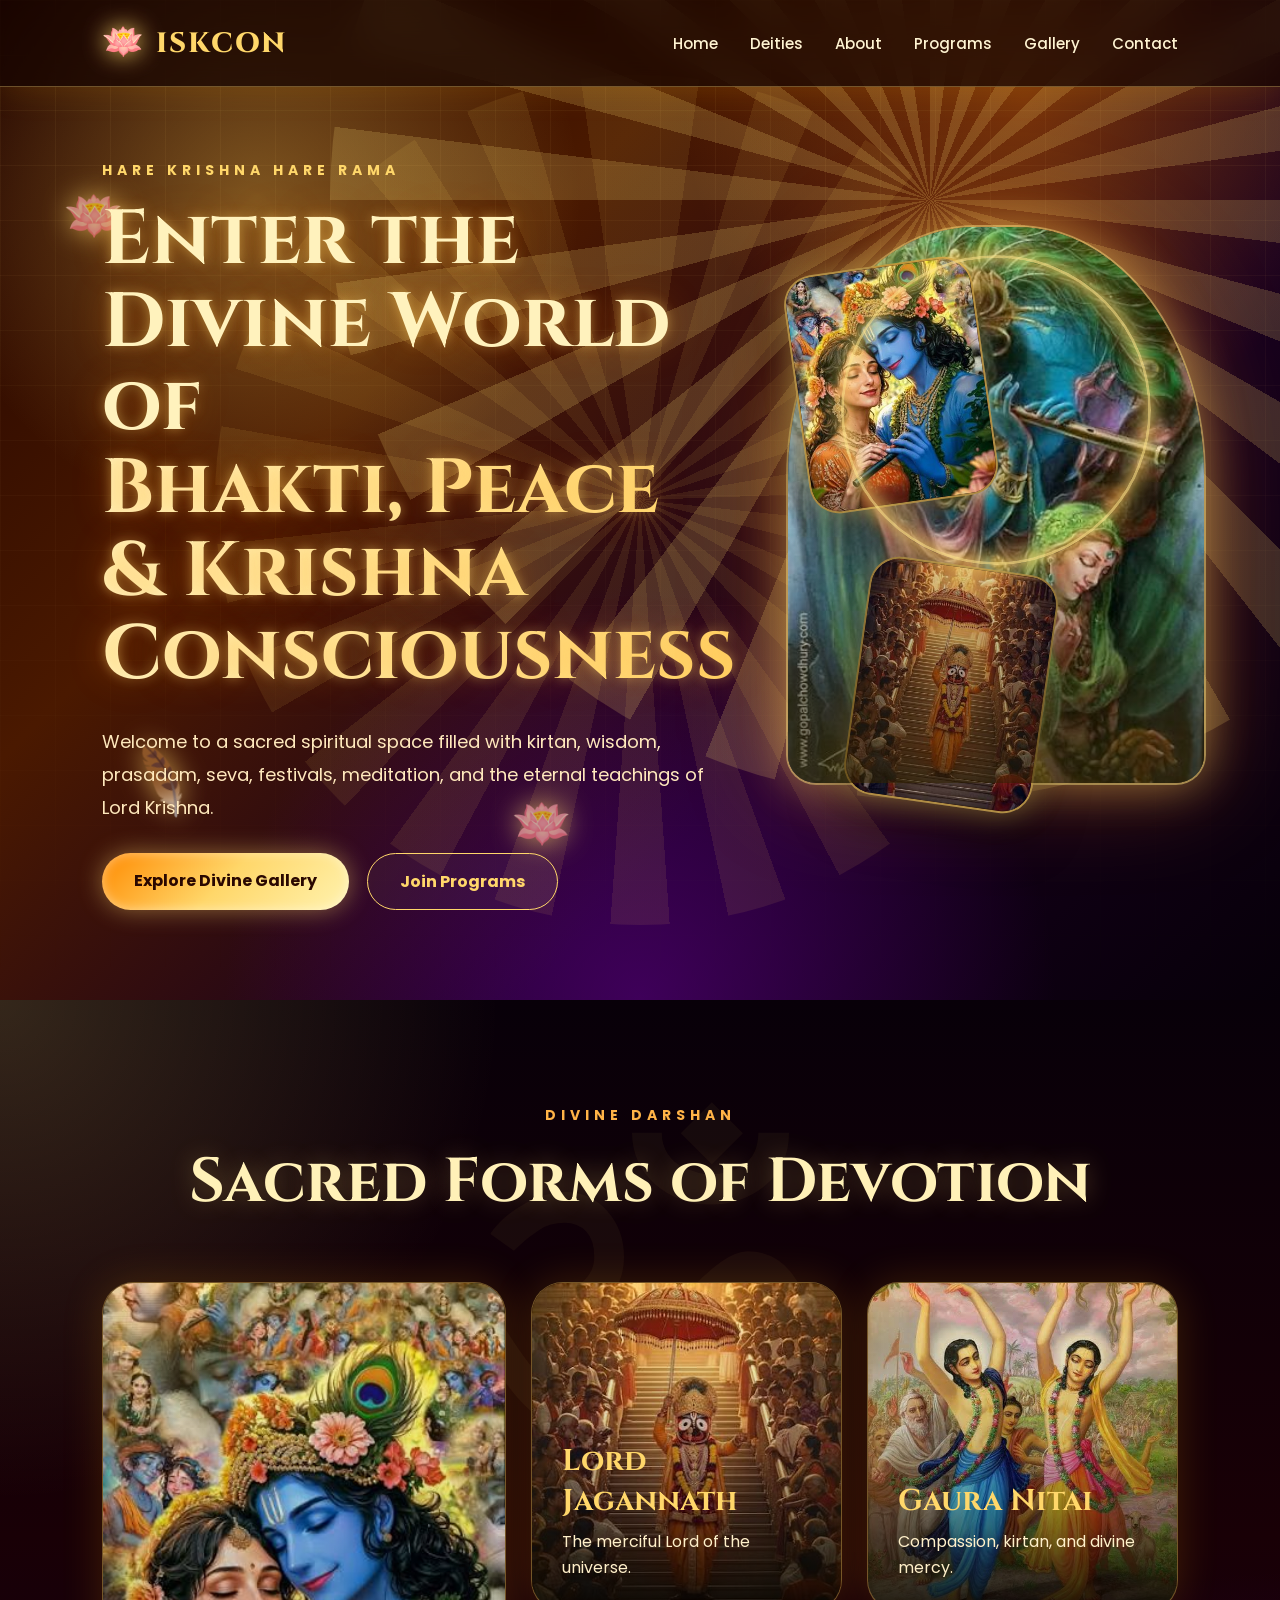
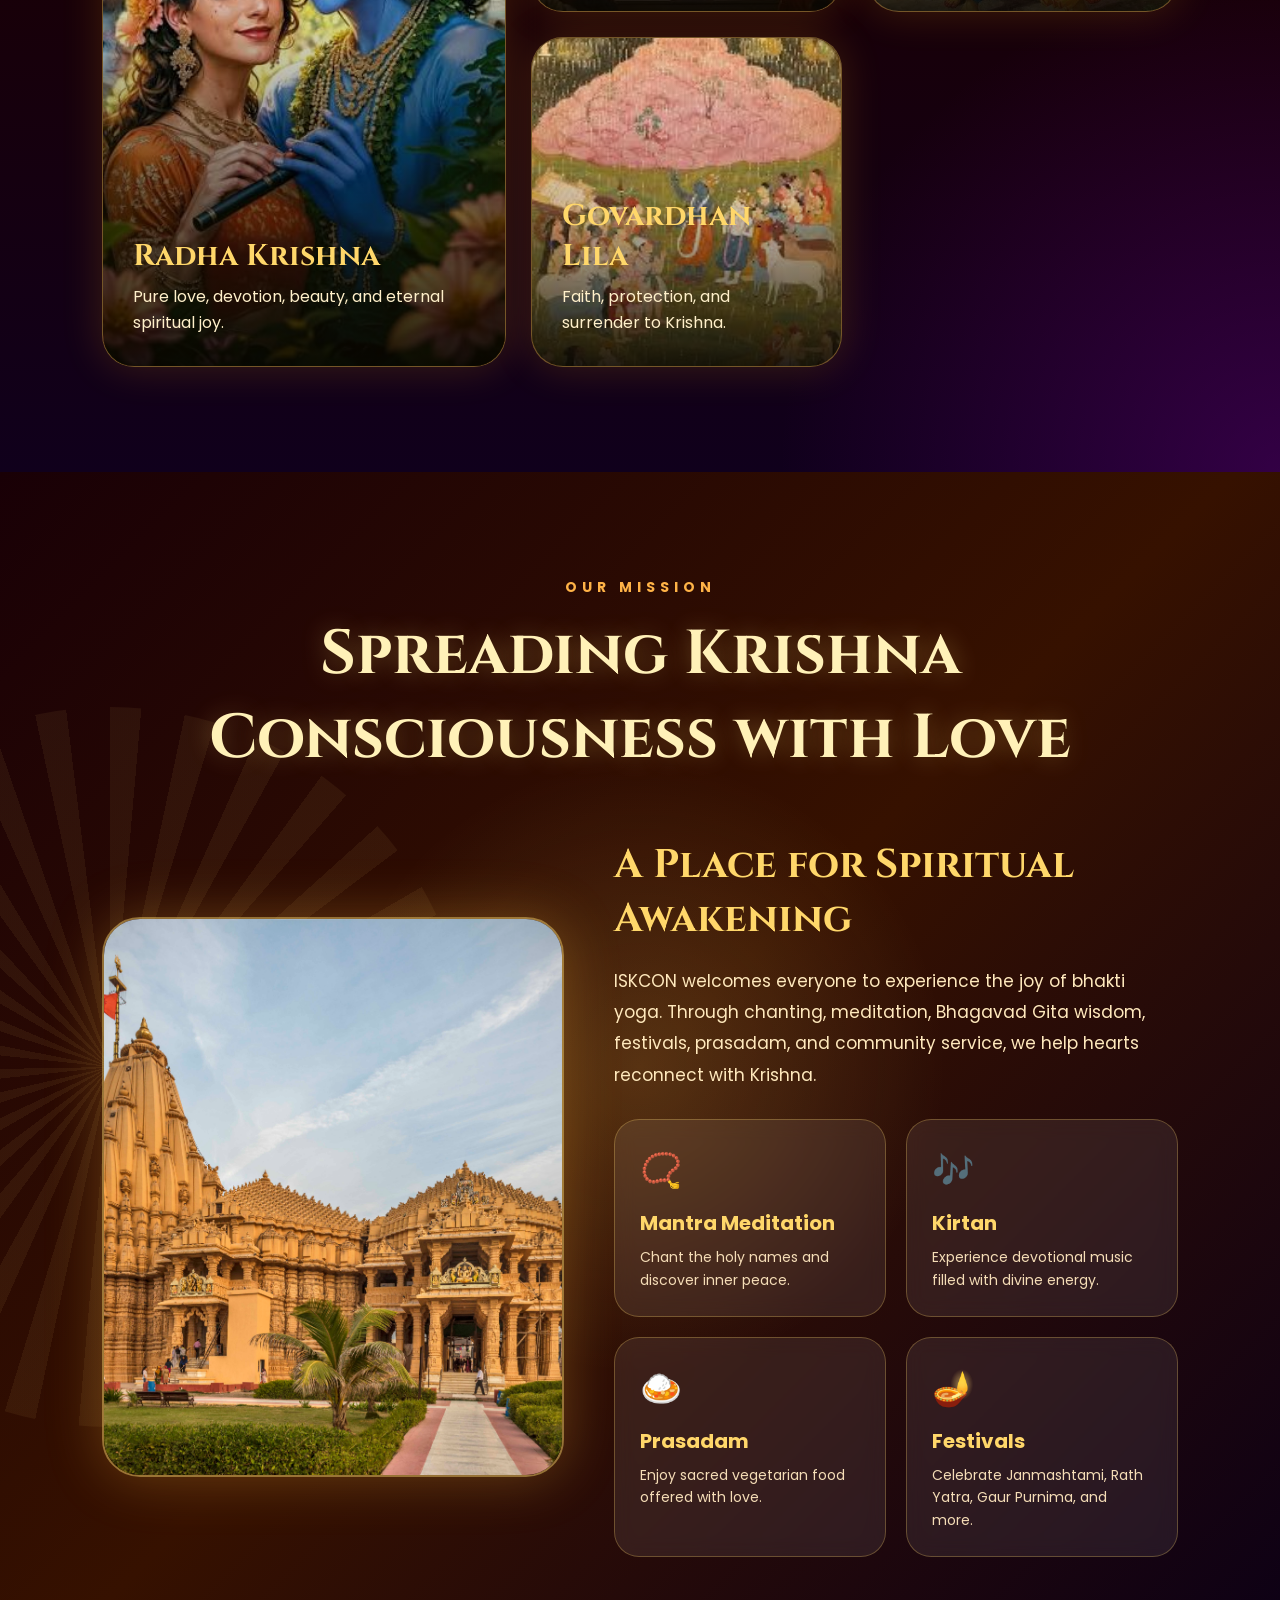
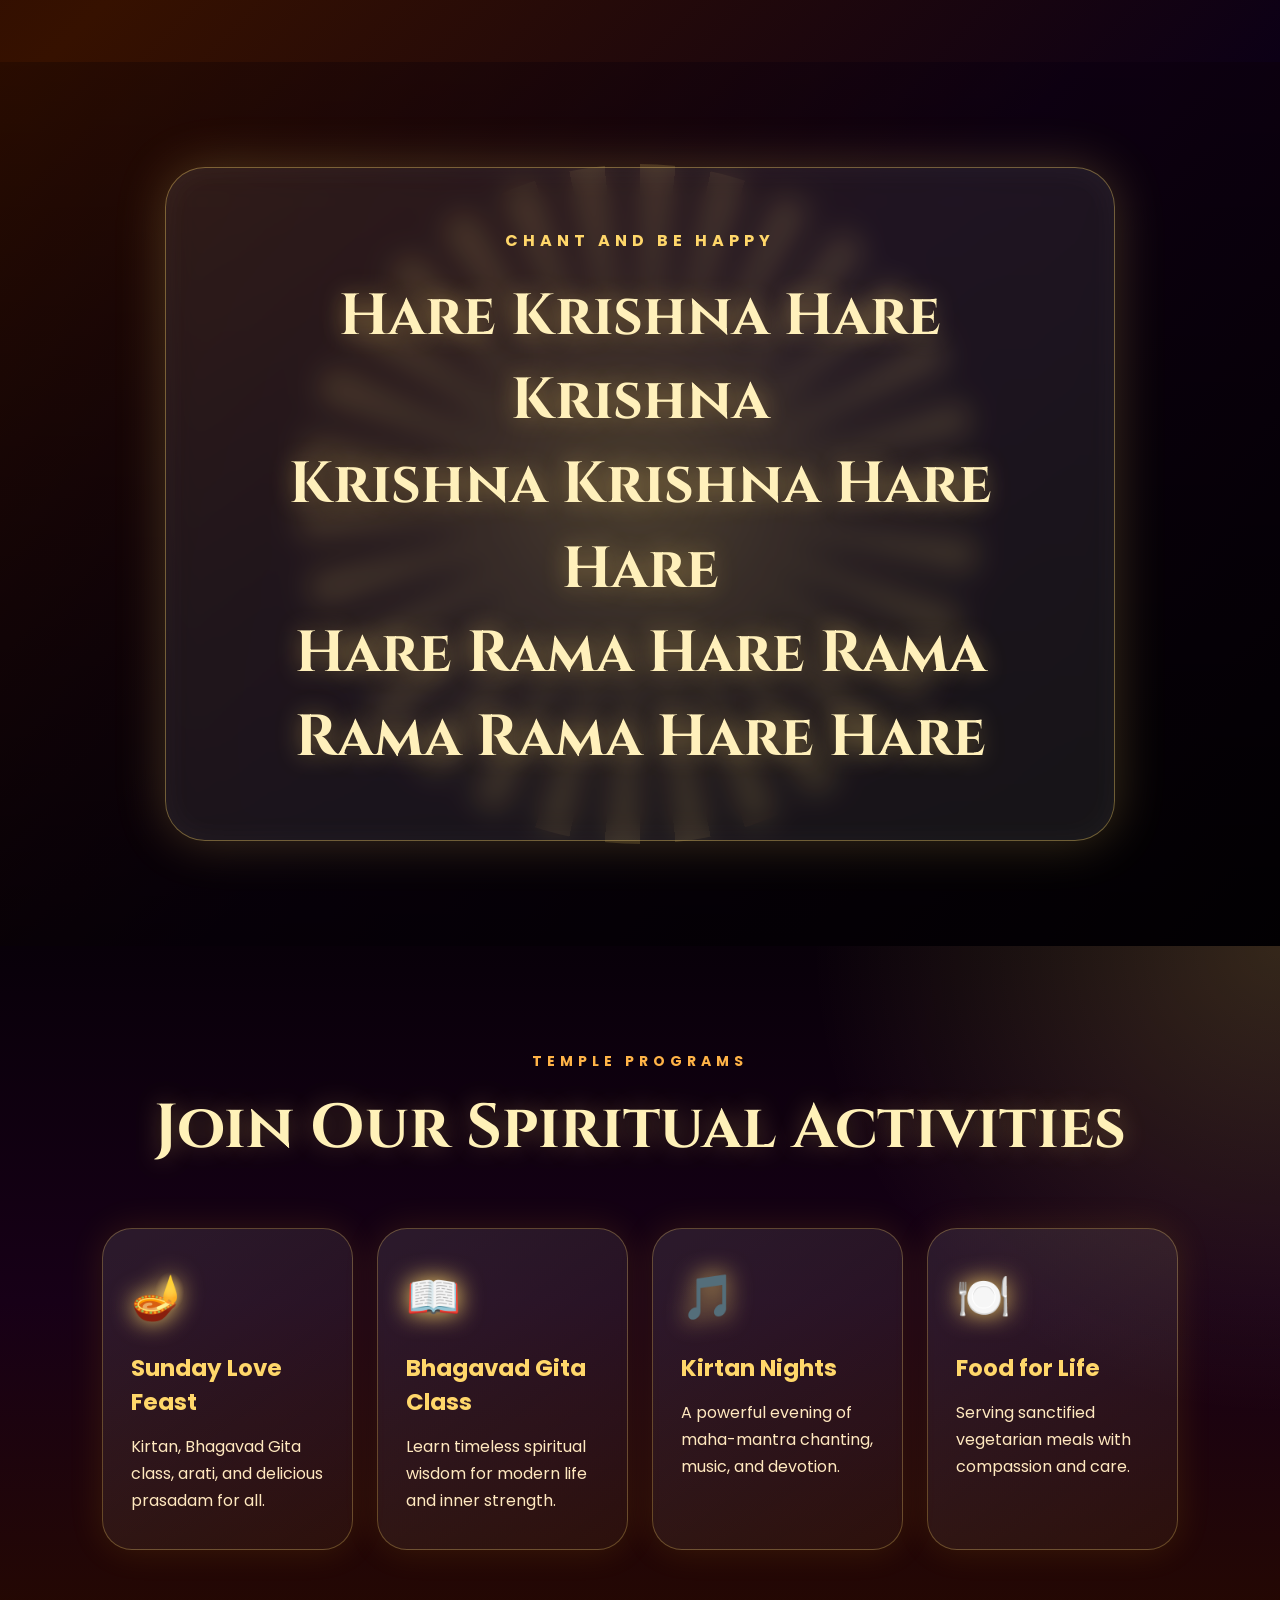
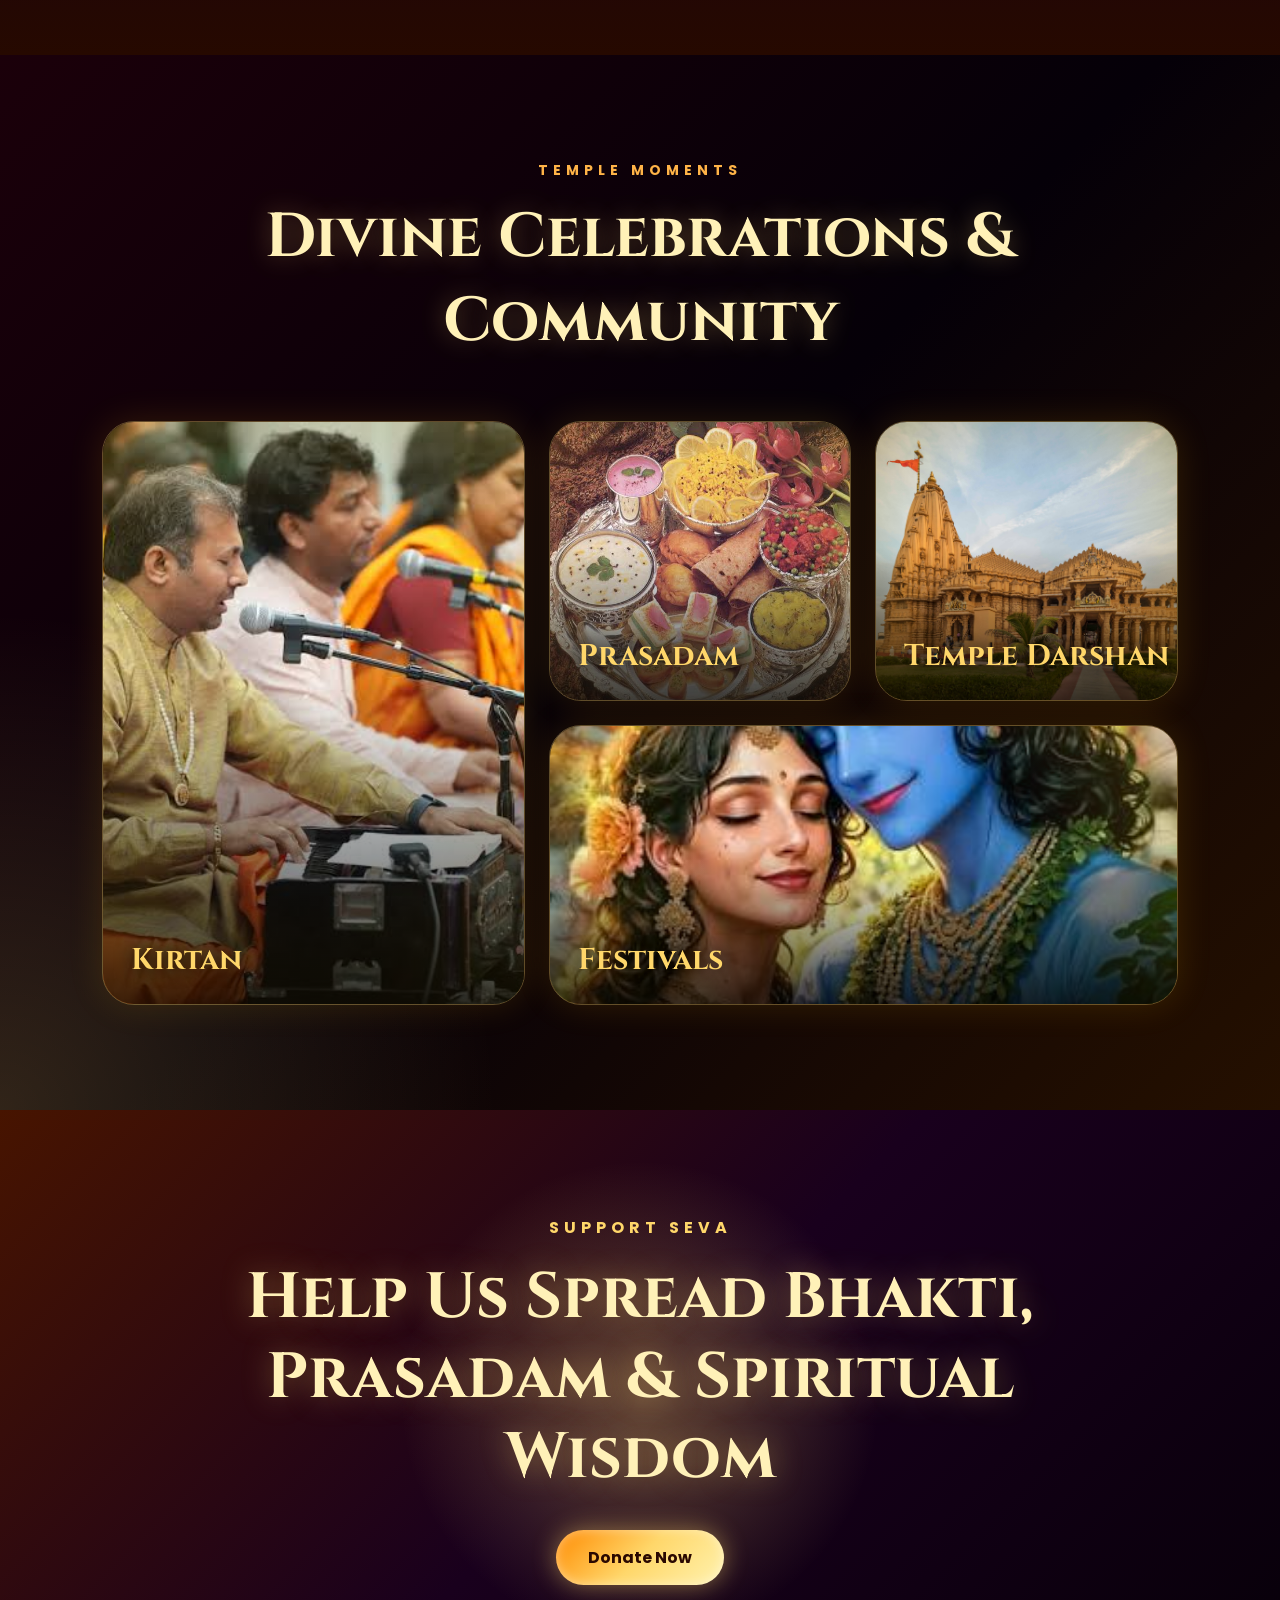
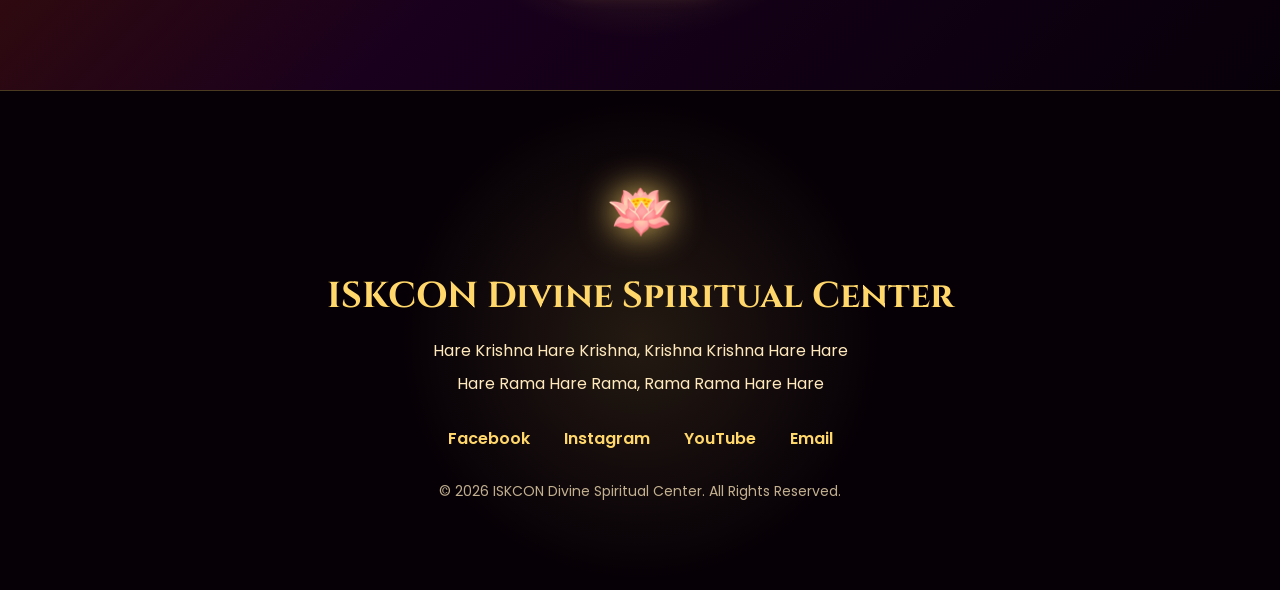
<file: index.html>
<!DOCTYPE html>
<html lang="en">
<head>
  <meta charset="UTF-8" />
  <meta name="viewport" content="width=device-width, initial-scale=1.0" />

  <title>ISKCON Divine Spiritual Center</title>

  <!-- CSS Link -->
  <link rel="stylesheet" href="iskcon-style.css" />

  <!-- Google Fonts -->
  <link href="https://fonts.googleapis.com/css2?family=Cinzel:wght@500;600;700;800&family=Poppins:wght@300;400;500;600;700&display=swap" rel="stylesheet">
</head>

<body>

  <header class="navbar">
    <div class="logo">
      <span class="logo-symbol">🪷</span>
      <span>ISKCON</span>
    </div>

    <nav>
      <a href="#home">Home</a>
      <a href="#deities">Deities</a>
      <a href="#about">About</a>
      <a href="#programs">Programs</a>
      <a href="#gallery">Gallery</a>
      <a href="#contact">Contact</a>
    </nav>
  </header>

  <section id="home" class="hero">

    <div class="golden-rays"></div>
    <div class="floating-lotus lotus-one">🪷</div>
    <div class="floating-lotus lotus-two">🪷</div>
    <div class="floating-lotus lotus-three">🪷</div>
    <div class="peacock feather-one">🪶</div>
    <div class="peacock feather-two">🪶</div>

    <div class="hero-text-box">
      <p class="small-heading">Hare Krishna Hare Rama</p>

      <h1>
        Enter the Divine World of  
        <span>Bhakti, Peace & Krishna Consciousness</span>
      </h1>

      <p class="hero-description">
        Welcome to a sacred spiritual space filled with kirtan, wisdom,
        prasadam, seva, festivals, meditation, and the eternal teachings of
        Lord Krishna.
      </p>

      <div class="hero-buttons">
        <a href="#deities" class="btn gold-btn">Explore Divine Gallery</a>
        <a href="#programs" class="btn outline-btn">Join Programs</a>
      </div>
    </div>

    <div class="hero-image-palace">
      <div class="main-deity-card">
        <div class="halo-ring"></div>
        <img src="images/krishna.jpg" alt="Lord Krishna" />
      </div>

      <div class="mini-card card-one">
        <img src="images/radha-krishna.jpg" alt="Radha Krishna" />
      </div>

      <div class="mini-card card-two">
        <img src="images/jagannath.jpg" alt="Lord Jagannath" />
      </div>
    </div>

  </section>

  <section id="deities" class="deities-section">

    <div class="section-heading">
      <p>Divine Darshan</p>
      <h2>Sacred Forms of Devotion</h2>
    </div>

    <div class="deity-grid">

      <div class="deity-card large-card">
        <img src="images/radha-krishna.jpg" alt="Radha Krishna" />
        <div class="deity-overlay">
          <h3>Radha Krishna</h3>
          <p>Pure love, devotion, beauty, and eternal spiritual joy.</p>
        </div>
      </div>

      <div class="deity-card">
        <img src="images/jagannath.jpg" alt="Lord Jagannath" />
        <div class="deity-overlay">
          <h3>Lord Jagannath</h3>
          <p>The merciful Lord of the universe.</p>
        </div>
      </div>

      <div class="deity-card">
        <img src="images/gaura-nitai.jpg" alt="Gaura Nitai" />
        <div class="deity-overlay">
          <h3>Gaura Nitai</h3>
          <p>Compassion, kirtan, and divine mercy.</p>
        </div>
      </div>

      <div class="deity-card">
        <img src="images/govardhan.jpg" alt="Govardhan Krishna" />
        <div class="deity-overlay">
          <h3>Govardhan Lila</h3>
          <p>Faith, protection, and surrender to Krishna.</p>
        </div>
      </div>

    </div>

  </section>

  <section id="about" class="about-section">

    <div class="mandala-bg"></div>

    <div class="section-heading">
      <p>Our Mission</p>
      <h2>Spreading Krishna Consciousness with Love</h2>
    </div>

    <div class="about-container">

      <div class="about-image">
        <img src="images/temple.jpg" alt="ISKCON Temple" />
      </div>

      <div class="about-content">
        <h3>A Place for Spiritual Awakening</h3>

        <p>
          ISKCON welcomes everyone to experience the joy of bhakti yoga.
          Through chanting, meditation, Bhagavad Gita wisdom, festivals,
          prasadam, and community service, we help hearts reconnect with
          Krishna.
        </p>

        <div class="about-points">
          <div>
            <span>📿</span>
            <h4>Mantra Meditation</h4>
            <p>Chant the holy names and discover inner peace.</p>
          </div>

          <div>
            <span>🎶</span>
            <h4>Kirtan</h4>
            <p>Experience devotional music filled with divine energy.</p>
          </div>

          <div>
            <span>🍛</span>
            <h4>Prasadam</h4>
            <p>Enjoy sacred vegetarian food offered with love.</p>
          </div>

          <div>
            <span>🪔</span>
            <h4>Festivals</h4>
            <p>Celebrate Janmashtami, Rath Yatra, Gaur Purnima, and more.</p>
          </div>
        </div>
      </div>

    </div>

  </section>

  <section class="mantra-section">
    <div class="mantra-box">
      <p>Chant and be happy</p>
      <h2>
        Hare Krishna Hare Krishna <br />
        Krishna Krishna Hare Hare <br />
        Hare Rama Hare Rama <br />
        Rama Rama Hare Hare
      </h2>
    </div>
  </section>

  <section id="programs" class="programs-section">

    <div class="section-heading">
      <p>Temple Programs</p>
      <h2>Join Our Spiritual Activities</h2>
    </div>

    <div class="program-grid">

      <div class="program-card">
        <div class="program-icon">🪔</div>
        <h3>Sunday Love Feast</h3>
        <p>
          Kirtan, Bhagavad Gita class, arati, and delicious prasadam for all.
        </p>
      </div>

      <div class="program-card">
        <div class="program-icon">📖</div>
        <h3>Bhagavad Gita Class</h3>
        <p>
          Learn timeless spiritual wisdom for modern life and inner strength.
        </p>
      </div>

      <div class="program-card">
        <div class="program-icon">🎵</div>
        <h3>Kirtan Nights</h3>
        <p>
          A powerful evening of maha-mantra chanting, music, and devotion.
        </p>
      </div>

      <div class="program-card">
        <div class="program-icon">🍽️</div>
        <h3>Food for Life</h3>
        <p>
          Serving sanctified vegetarian meals with compassion and care.
        </p>
      </div>

    </div>

  </section>

  <section id="gallery" class="gallery-section">

    <div class="section-heading">
      <p>Temple Moments</p>
      <h2>Divine Celebrations & Community</h2>
    </div>

    <div class="gallery-grid">

      <div class="gallery-card big-gallery">
        <img src="images/kirtan.jpg" alt="Kirtan" />
        <span>Kirtan</span>
      </div>

      <div class="gallery-card">
        <img src="images/prasadam.jpg" alt="Prasadam" />
        <span>Prasadam</span>
      </div>

      <div class="gallery-card">
        <img src="images/temple.jpg" alt="Temple Darshan" />
        <span>Temple Darshan</span>
      </div>

      <div class="gallery-card wide-gallery">
        <img src="images/radha-krishna.jpg" alt="Festival Celebration" />
        <span>Festivals</span>
      </div>

    </div>

  </section>

  <section class="donation-section">

    <div class="donation-content">
      <p>Support Seva</p>
      <h2>Help Us Spread Bhakti, Prasadam & Spiritual Wisdom</h2>
      <a href="#" class="btn gold-btn">Donate Now</a>
    </div>

  </section>

  <footer id="contact">

    <div class="footer-lotus">🪷</div>

    <h2>ISKCON Divine Spiritual Center</h2>

    <p>
      Hare Krishna Hare Krishna, Krishna Krishna Hare Hare
    </p>

    <p>
      Hare Rama Hare Rama, Rama Rama Hare Hare
    </p>

    <div class="footer-links">
      <a href="#">Facebook</a>
      <a href="#">Instagram</a>
      <a href="#">YouTube</a>
      <a href="#">Email</a>
    </div>

    <p class="copyright">
      © 2026 ISKCON Divine Spiritual Center. All Rights Reserved.
    </p>

  </footer>

</body>
</html>
</file>
<file: iskcon-style.css>
* {
  margin: 0;
  padding: 0;
  box-sizing: border-box;
}

html {
  scroll-behavior: smooth;
}

body {
  font-family: 'Poppins', sans-serif;
  background: #080009;
  color: #fff;
  overflow-x: hidden;
}

/* Navbar */

.navbar {
  width: 100%;
  padding: 20px 8%;
  position: fixed;
  top: 0;
  left: 0;
  z-index: 999;

  display: flex;
  justify-content: space-between;
  align-items: center;

  background: rgba(23, 5, 0, 0.72);
  backdrop-filter: blur(20px);
  border-bottom: 1px solid rgba(255, 215, 120, 0.35);
  box-shadow: 0 0 35px rgba(255, 174, 0, 0.18);
}

.logo {
  display: flex;
  align-items: center;
  gap: 10px;

  font-family: 'Cinzel', serif;
  font-size: 28px;
  font-weight: 800;
  color: #ffd76a;
  letter-spacing: 2px;
}

.logo-symbol {
  font-size: 34px;
  filter: drop-shadow(0 0 12px #ffd76a);
}

nav a {
  color: #fff4d2;
  text-decoration: none;
  margin-left: 28px;
  font-size: 15px;
  font-weight: 500;
  transition: 0.3s ease;
}

nav a:hover {
  color: #ffd76a;
  text-shadow: 0 0 18px #ffd76a;
}

/* Hero Section */

.hero {
  min-height: 100vh;
  padding: 160px 8% 90px;

  display: grid;
  grid-template-columns: 1.05fr 0.95fr;
  align-items: center;
  gap: 50px;

  position: relative;
  overflow: hidden;

  background:
    radial-gradient(circle at 20% 20%, rgba(255, 213, 90, 0.35), transparent 25%),
    radial-gradient(circle at 80% 10%, rgba(255, 126, 0, 0.35), transparent 25%),
    radial-gradient(circle at 50% 100%, rgba(96, 0, 140, 0.55), transparent 35%),
    linear-gradient(135deg, #200300, #4a1900, #18001f, #070009);
}

.hero::before {
  content: "";
  position: absolute;
  inset: 0;

  background-image:
    linear-gradient(rgba(255, 220, 120, 0.06) 1px, transparent 1px),
    linear-gradient(90deg, rgba(255, 220, 120, 0.06) 1px, transparent 1px);

  background-size: 55px 55px;
  mask-image: linear-gradient(to bottom, black, transparent);
  pointer-events: none;
}

.hero::after {
  content: "";
  position: absolute;
  width: 850px;
  height: 850px;
  border-radius: 50%;

  background:
    repeating-conic-gradient(
      from 0deg,
      rgba(255, 215, 90, 0.16) 0deg 8deg,
      transparent 8deg 16deg
    );

  top: 50%;
  left: 50%;
  transform: translate(-50%, -50%);
  animation: slowRotate 45s linear infinite;
  opacity: 0.55;
}

.golden-rays {
  position: absolute;
  width: 1200px;
  height: 1200px;
  top: -400px;
  right: -250px;
  border-radius: 50%;

  background:
    repeating-conic-gradient(
      from 0deg,
      rgba(255, 226, 120, 0.18) 0deg 7deg,
      transparent 7deg 15deg
    );

  animation: slowRotate 35s linear infinite;
}

@keyframes slowRotate {
  to {
    transform: translate(-50%, -50%) rotate(360deg);
  }
}

/* Floating Graphics */

.floating-lotus,
.peacock {
  position: absolute;
  z-index: 2;
  font-size: 48px;
  opacity: 0.7;
  animation: floatGraphic 7s ease-in-out infinite;
  filter: drop-shadow(0 0 14px #ffd76a);
}

.lotus-one {
  top: 18%;
  left: 5%;
}

.lotus-two {
  bottom: 14%;
  left: 40%;
  animation-delay: 1.5s;
}

.lotus-three {
  top: 68%;
  right: 7%;
  animation-delay: 3s;
}

.feather-one {
  top: 28%;
  right: 18%;
  font-size: 58px;
  transform: rotate(-20deg);
}

.feather-two {
  bottom: 18%;
  left: 10%;
  font-size: 52px;
  transform: rotate(22deg);
  animation-delay: 2s;
}

@keyframes floatGraphic {
  0%, 100% {
    transform: translateY(0) rotate(0deg);
  }

  50% {
    transform: translateY(-28px) rotate(7deg);
  }
}

/* Hero Text */

.hero-text-box {
  position: relative;
  z-index: 5;
}

.small-heading {
  color: #ffd76a;
  letter-spacing: 5px;
  text-transform: uppercase;
  font-size: 14px;
  font-weight: 700;
  margin-bottom: 18px;
}

.hero h1 {
  font-family: 'Cinzel', serif;
  font-size: clamp(43px, 6vw, 84px);
  line-height: 1.08;
  color: #fff2bd;
  text-shadow:
    0 0 12px rgba(255, 215, 106, 0.45),
    0 0 35px rgba(255, 120, 0, 0.35);
}

.hero h1 span {
  display: block;
  background: linear-gradient(90deg, #fff8c9, #ffd76a, #ff8c00, #fff8c9);
  background-size: 300%;
  -webkit-background-clip: text;
  -webkit-text-fill-color: transparent;
  animation: goldShine 5s linear infinite;
}

@keyframes goldShine {
  0% {
    background-position: 0%;
  }

  100% {
    background-position: 300%;
  }
}

.hero-description {
  max-width: 650px;
  margin: 28px 0;
  color: #ffe9bd;
  font-size: 18px;
  line-height: 1.85;
}

.hero-buttons {
  display: flex;
  gap: 18px;
  flex-wrap: wrap;
}

/* Buttons */

.btn {
  display: inline-block;
  padding: 15px 32px;
  border-radius: 50px;
  text-decoration: none;
  font-weight: 700;
  transition: 0.35s ease;
}

.gold-btn {
  color: #2a0800;
  background: linear-gradient(135deg, #ff8a00, #ffd76a, #fff3b0);
  box-shadow:
    0 0 25px rgba(255, 215, 106, 0.45),
    inset 0 0 12px rgba(255, 255, 255, 0.45);
}

.gold-btn:hover {
  transform: translateY(-5px) scale(1.04);
  box-shadow:
    0 0 45px rgba(255, 215, 106, 0.85),
    0 0 80px rgba(255, 140, 0, 0.35);
}

.outline-btn {
  border: 1px solid #ffd76a;
  color: #ffd76a;
  background: rgba(255, 255, 255, 0.04);
}

.outline-btn:hover {
  background: #ffd76a;
  color: #270300;
  transform: translateY(-5px);
}

/* Hero Image Palace */

.hero-image-palace {
  position: relative;
  z-index: 5;
  min-height: 620px;
}

.main-deity-card {
  width: 420px;
  height: 560px;
  margin-left: auto;
  margin-right: 35px;

  position: relative;
  border-radius: 45% 45% 30px 30px;
  overflow: hidden;

  border: 2px solid rgba(255, 215, 106, 0.6);
  background: rgba(255, 255, 255, 0.08);

  box-shadow:
    0 0 45px rgba(255, 215, 106, 0.45),
    0 0 100px rgba(255, 123, 0, 0.35),
    inset 0 0 50px rgba(255, 255, 255, 0.08);
}

.main-deity-card::before {
  content: "";
  position: absolute;
  inset: 0;
  background:
    linear-gradient(to top, rgba(0,0,0,0.45), transparent 55%),
    radial-gradient(circle at center, transparent 45%, rgba(255, 179, 0, 0.28));
  z-index: 2;
}

.main-deity-card img {
  width: 100%;
  height: 100%;
  object-fit: cover;
}

.halo-ring {
  position: absolute;
  width: 310px;
  height: 310px;
  border-radius: 50%;

  top: 28px;
  left: 50%;
  transform: translateX(-50%);

  border: 3px solid rgba(255, 225, 130, 0.75);
  box-shadow:
    0 0 25px #ffd76a,
    inset 0 0 25px #ffd76a;

  z-index: 3;
  animation: haloPulse 3s ease-in-out infinite;
}

@keyframes haloPulse {
  0%, 100% {
    opacity: 0.75;
    transform: translateX(-50%) scale(1);
  }

  50% {
    opacity: 1;
    transform: translateX(-50%) scale(1.05);
  }
}

.mini-card {
  position: absolute;
  width: 190px;
  height: 240px;

  border-radius: 30px;
  overflow: hidden;

  border: 2px solid rgba(255, 215, 106, 0.65);
  box-shadow:
    0 0 30px rgba(255, 215, 106, 0.38),
    0 20px 50px rgba(0, 0, 0, 0.5);

  background: #210600;
}

.mini-card img {
  width: 100%;
  height: 100%;
  object-fit: cover;
}

.card-one {
  top: 40px;
  left: 10px;
  transform: rotate(-8deg);
}

.card-two {
  bottom: 40px;
  left: 70px;
  transform: rotate(8deg);
}

/* Common Section Styling */

section {
  padding: 105px 8%;
  position: relative;
}

.section-heading {
  text-align: center;
  margin-bottom: 58px;
  position: relative;
  z-index: 3;
}

.section-heading p {
  color: #ffb347;
  text-transform: uppercase;
  letter-spacing: 5px;
  font-size: 14px;
  font-weight: 700;
  margin-bottom: 14px;
}

.section-heading h2 {
  font-family: 'Cinzel', serif;
  font-size: clamp(34px, 5vw, 62px);
  color: #fff1b8;
  text-shadow: 0 0 25px rgba(255, 215, 106, 0.3);
}

/* Deity Section */

.deities-section {
  background:
    radial-gradient(circle at top left, rgba(255, 215, 106, 0.18), transparent 30%),
    radial-gradient(circle at bottom right, rgba(116, 0, 145, 0.35), transparent 30%),
    linear-gradient(180deg, #080009, #190006, #10001c);
  overflow: hidden;
}

.deities-section::before {
  content: "ॐ";
  position: absolute;
  top: 2%;
  left: 50%;
  transform: translateX(-50%);
  font-size: 420px;
  color: rgba(255, 215, 106, 0.045);
  font-family: 'Cinzel', serif;
  pointer-events: none;
}

.deity-grid {
  display: grid;
  grid-template-columns: 1.3fr 1fr 1fr;
  grid-auto-rows: 330px;
  gap: 25px;
  position: relative;
  z-index: 2;
}

.deity-card {
  position: relative;
  border-radius: 32px;
  overflow: hidden;
  border: 1px solid rgba(255, 215, 106, 0.38);
  background: #1f0700;
  box-shadow: 0 0 40px rgba(255, 166, 0, 0.18);
  transition: 0.4s ease;
}

.large-card {
  grid-row: span 2;
}

.deity-card img {
  width: 100%;
  height: 100%;
  object-fit: cover;
  transition: 0.6s ease;
}

.deity-card:hover img {
  transform: scale(1.1);
}

.deity-card:hover {
  transform: translateY(-10px);
  box-shadow:
    0 0 40px rgba(255, 215, 106, 0.5),
    0 30px 70px rgba(0, 0, 0, 0.6);
}

.deity-overlay {
  position: absolute;
  inset: 0;
  padding: 30px;

  display: flex;
  flex-direction: column;
  justify-content: flex-end;

  background:
    linear-gradient(to top, rgba(0,0,0,0.86), rgba(0,0,0,0.15), transparent),
    radial-gradient(circle at center, transparent 40%, rgba(255, 174, 0, 0.25));
}

.deity-overlay h3 {
  font-family: 'Cinzel', serif;
  color: #ffd76a;
  font-size: 30px;
  margin-bottom: 8px;
}

.deity-overlay p {
  color: #fff0ca;
  line-height: 1.6;
}

/* About Section */

.about-section {
  overflow: hidden;
  background:
    radial-gradient(circle at center, rgba(255, 215, 106, 0.17), transparent 35%),
    linear-gradient(135deg, #190006, #361100, #0c0016);
}

.mandala-bg {
  position: absolute;
  width: 720px;
  height: 720px;
  border-radius: 50%;
  top: 50%;
  left: -250px;
  transform: translateY(-50%);

  background:
    repeating-conic-gradient(
      rgba(255, 215, 106, 0.12) 0deg 5deg,
      transparent 5deg 12deg
    );

  animation: spinMandala 40s linear infinite;
  opacity: 0.5;
}

@keyframes spinMandala {
  to {
    transform: translateY(-50%) rotate(360deg);
  }
}

.about-container {
  position: relative;
  z-index: 2;

  display: grid;
  grid-template-columns: 0.9fr 1.1fr;
  gap: 50px;
  align-items: center;
}

.about-image {
  height: 560px;
  border-radius: 38px;
  overflow: hidden;
  border: 2px solid rgba(255, 215, 106, 0.5);
  box-shadow: 0 0 55px rgba(255, 186, 58, 0.28);
}

.about-image img {
  width: 100%;
  height: 100%;
  object-fit: cover;
}

.about-content h3 {
  font-family: 'Cinzel', serif;
  color: #ffd76a;
  font-size: 40px;
  margin-bottom: 20px;
}

.about-content > p {
  color: #ffe9bd;
  font-size: 17px;
  line-height: 1.85;
  margin-bottom: 28px;
}

.about-points {
  display: grid;
  grid-template-columns: repeat(2, 1fr);
  gap: 20px;
}

.about-points div {
  padding: 25px;
  border-radius: 25px;

  background: rgba(255, 255, 255, 0.08);
  border: 1px solid rgba(255, 215, 106, 0.28);
  backdrop-filter: blur(10px);

  transition: 0.35s ease;
}

.about-points div:hover {
  transform: translateY(-8px);
  background: rgba(255, 215, 106, 0.12);
  box-shadow: 0 0 35px rgba(255, 215, 106, 0.22);
}

.about-points span {
  font-size: 34px;
}

.about-points h4 {
  color: #ffd76a;
  font-size: 20px;
  margin: 12px 0 8px;
}

.about-points p {
  color: #f5ddb7;
  line-height: 1.6;
  font-size: 14px;
}

/* Mantra Section */

.mantra-section {
  min-height: 520px;
  display: flex;
  justify-content: center;
  align-items: center;
  text-align: center;

  background:
    linear-gradient(rgba(0, 0, 0, 0.45), rgba(0,0,0,0.75)),
    radial-gradient(circle at center, rgba(255, 215, 106, 0.35), transparent 28%),
    linear-gradient(135deg, #4b1600, #18001f, #080009);
}

.mantra-section::before {
  content: "";
  position: absolute;
  width: 680px;
  height: 680px;
  border-radius: 50%;

  background:
    repeating-conic-gradient(
      rgba(255, 215, 106, 0.16) 0deg 6deg,
      transparent 6deg 12deg
    );

  animation: slowSpin 35s linear infinite;
}

@keyframes slowSpin {
  to {
    transform: rotate(360deg);
  }
}

.mantra-box {
  position: relative;
  z-index: 2;

  max-width: 950px;
  padding: 60px;
  border-radius: 40px;

  background: rgba(255, 255, 255, 0.08);
  border: 1px solid rgba(255, 215, 106, 0.38);
  box-shadow:
    0 0 50px rgba(255, 215, 106, 0.22),
    inset 0 0 35px rgba(255, 255, 255, 0.04);
  backdrop-filter: blur(15px);
}

.mantra-box p {
  color: #ffd76a;
  text-transform: uppercase;
  letter-spacing: 5px;
  font-weight: 700;
  margin-bottom: 22px;
}

.mantra-box h2 {
  font-family: 'Cinzel', serif;
  font-size: clamp(30px, 5vw, 58px);
  line-height: 1.45;
  color: #fff0bb;
  text-shadow: 0 0 24px rgba(255, 215, 106, 0.4);
}

/* Programs */

.programs-section {
  background:
    radial-gradient(circle at top right, rgba(255, 215, 106, 0.18), transparent 32%),
    linear-gradient(180deg, #080009, #170017, #260900);
}

.program-grid {
  display: grid;
  grid-template-columns: repeat(4, 1fr);
  gap: 24px;
}

.program-card {
  padding: 35px 28px;
  min-height: 300px;

  border-radius: 30px;
  background:
    linear-gradient(145deg, rgba(255, 255, 255, 0.1), rgba(255, 215, 106, 0.05));

  border: 1px solid rgba(255, 215, 106, 0.28);
  box-shadow: 0 0 35px rgba(255, 178, 0, 0.12);

  transition: 0.35s ease;
}

.program-card:hover {
  transform: translateY(-12px);
  box-shadow:
    0 0 38px rgba(255, 215, 106, 0.35),
    0 25px 65px rgba(0,0,0,0.5);
}

.program-icon {
  font-size: 44px;
  margin-bottom: 22px;
  filter: drop-shadow(0 0 12px #ffd76a);
}

.program-card h3 {
  color: #ffd76a;
  font-size: 23px;
  margin-bottom: 14px;
}

.program-card p {
  color: #ffe8bf;
  line-height: 1.7;
}

/* Gallery */

.gallery-section {
  background:
    radial-gradient(circle at bottom left, rgba(255, 215, 106, 0.17), transparent 30%),
    linear-gradient(135deg, #1b000a, #050008, #251000);
}

.gallery-grid {
  display: grid;
  grid-template-columns: 1.4fr 1fr 1fr;
  grid-auto-rows: 280px;
  gap: 24px;
}

.gallery-card {
  position: relative;
  overflow: hidden;
  border-radius: 32px;
  border: 1px solid rgba(255, 215, 106, 0.35);
  box-shadow: 0 0 35px rgba(255, 183, 0, 0.14);
}

.big-gallery {
  grid-row: span 2;
}

.wide-gallery {
  grid-column: span 2;
}

.gallery-card img {
  width: 100%;
  height: 100%;
  object-fit: cover;
  transition: 0.55s ease;
}

.gallery-card:hover img {
  transform: scale(1.12);
}

.gallery-card::before {
  content: "";
  position: absolute;
  inset: 0;

  background:
    linear-gradient(to top, rgba(0,0,0,0.75), transparent 55%),
    radial-gradient(circle, transparent 45%, rgba(255, 186, 0, 0.22));
  z-index: 1;
}

.gallery-card span {
  position: absolute;
  left: 28px;
  bottom: 24px;
  z-index: 2;

  font-family: 'Cinzel', serif;
  color: #ffd76a;
  font-size: 30px;
  font-weight: 700;
  text-shadow: 0 0 18px #000;
}

/* Donation Section */

.donation-section {
  min-height: 470px;
  display: flex;
  align-items: center;
  justify-content: center;
  text-align: center;

  background:
    radial-gradient(circle at center, rgba(255, 215, 106, 0.32), transparent 34%),
    linear-gradient(135deg, #471400, #19001d, #070009);
}

.donation-content {
  max-width: 850px;
  position: relative;
  z-index: 2;
}

.donation-content p {
  color: #ffd76a;
  text-transform: uppercase;
  letter-spacing: 5px;
  font-weight: 700;
  margin-bottom: 18px;
}

.donation-content h2 {
  font-family: 'Cinzel', serif;
  font-size: clamp(36px, 5vw, 65px);
  color: #fff1b8;
  line-height: 1.25;
  margin-bottom: 32px;
  text-shadow: 0 0 30px rgba(255, 215, 106, 0.35);
}

/* Footer */

footer {
  padding: 80px 8%;
  text-align: center;

  background:
    radial-gradient(circle at center, rgba(255, 215, 106, 0.12), transparent 35%),
    #060006;

  border-top: 1px solid rgba(255, 215, 106, 0.28);
}

.footer-lotus {
  font-size: 54px;
  margin-bottom: 20px;
  filter: drop-shadow(0 0 18px #ffd76a);
}

footer h2 {
  font-family: 'Cinzel', serif;
  color: #ffd76a;
  font-size: 36px;
  margin-bottom: 18px;
}

footer p {
  color: #ffe9bd;
  margin: 8px 0;
}

.footer-links {
  margin: 30px 0;
}

.footer-links a {
  color: #ffd76a;
  text-decoration: none;
  margin: 0 15px;
  font-weight: 600;
  transition: 0.3s ease;
}

.footer-links a:hover {
  color: #fff;
  text-shadow: 0 0 16px #ffd76a;
}

.copyright {
  font-size: 14px;
  opacity: 0.75;
}

/* Responsive Design */

@media (max-width: 1100px) {
  .hero {
    grid-template-columns: 1fr;
    text-align: center;
  }

  .hero-description {
    margin-left: auto;
    margin-right: auto;
  }

  .hero-buttons {
    justify-content: center;
  }

  .hero-image-palace {
    min-height: 600px;
  }

  .main-deity-card {
    margin: auto;
  }

  .card-one {
    left: 8%;
  }

  .card-two {
    left: 12%;
  }

  .about-container {
    grid-template-columns: 1fr;
  }

  .program-grid {
    grid-template-columns: repeat(2, 1fr);
  }

  .deity-grid {
    grid-template-columns: 1fr 1fr;
  }

  .large-card {
    grid-row: auto;
  }
}

@media (max-width: 768px) {
  nav {
    display: none;
  }

  .navbar {
    padding: 18px 6%;
  }

  section {
    padding: 85px 6%;
  }

  .hero {
    padding-top: 135px;
  }

  .main-deity-card {
    width: 100%;
    max-width: 360px;
    height: 500px;
  }

  .mini-card {
    width: 150px;
    height: 190px;
  }

  .card-one {
    top: 20px;
    left: 0;
  }

  .card-two {
    bottom: 20px;
    left: 0;
  }

  .deity-grid,
  .program-grid,
  .about-points,
  .gallery-grid {
    grid-template-columns: 1fr;
  }

  .gallery-card,
  .big-gallery,
  .wide-gallery {
    grid-column: auto;
    grid-row: auto;
    min-height: 260px;
  }

  .about-image {
    height: 430px;
  }

  .mantra-box {
    padding: 40px 25px;
  }

  .floating-lotus,
  .peacock {
    opacity: 0.35;
  }
}

@media (max-width: 480px) {
  .hero h1 {
    font-size: 38px;
  }

  .hero-description {
    font-size: 16px;
  }

  .btn {
    width: 100%;
    text-align: center;
  }

  .hero-buttons {
    flex-direction: column;
  }

  .main-deity-card {
    height: 430px;
  }

  .mini-card {
    display: none;
  }

  .section-heading h2 {
    font-size: 32px;
  }

  .about-content h3 {
    font-size: 30px;
  }

  footer h2 {
    font-size: 28px;
  }

  .footer-links a {
    display: block;
    margin: 12px 0;
  }
}
</file>
